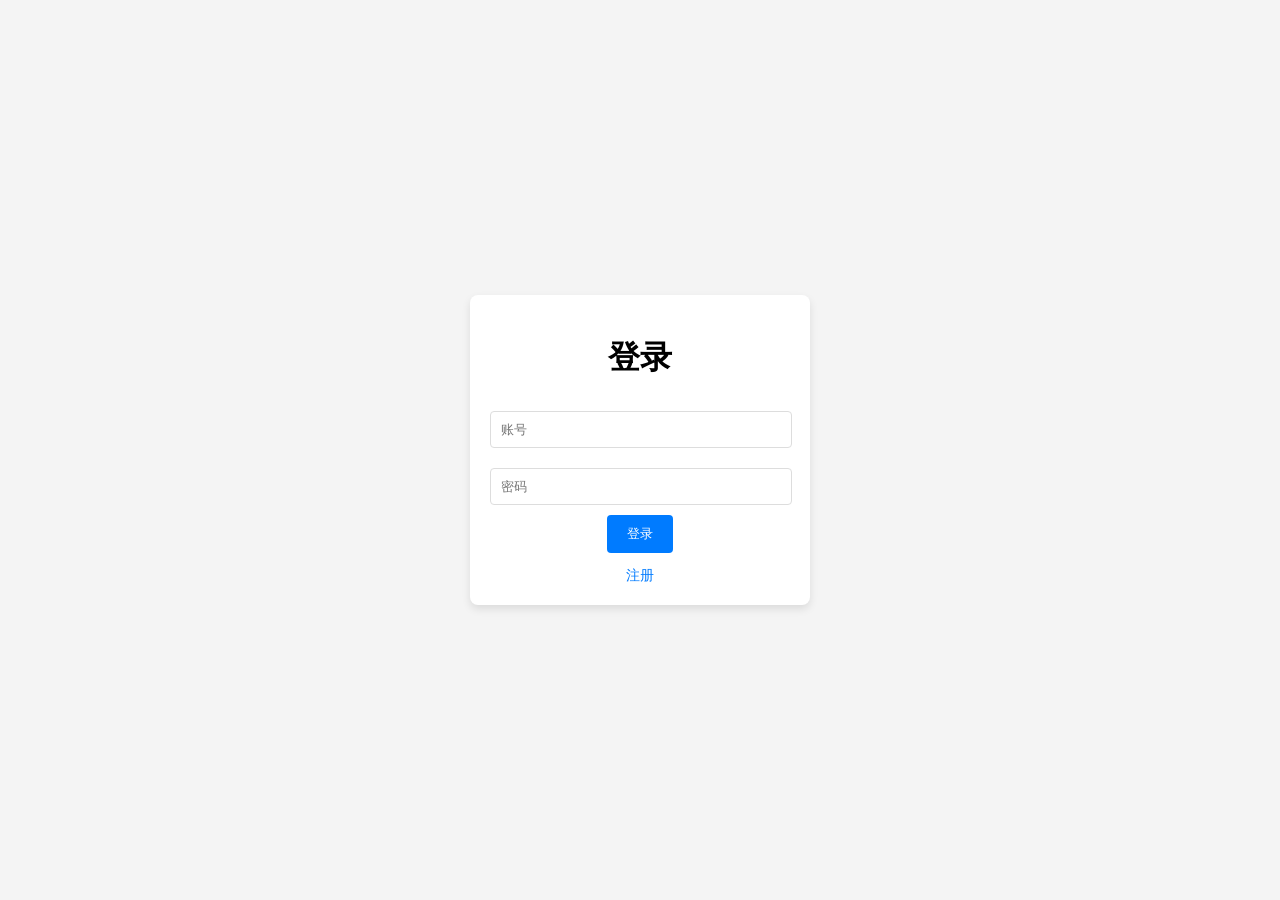
<file: frontend_charge/index.html>
<!DOCTYPE html>
<html lang="en">

<head>
    <meta charset="UTF-8">
    <meta name="viewport" content="width=device-width, initial-scale=1.0">
    <title>充值页面</title>
    <link rel="stylesheet" href="styles.css">
</head>

<body>
    <div id="login-page">
        <h1>登录</h1>
        <input type="text" id="username" placeholder="账号">
        <input type="password" id="password" placeholder="密码">
        <button onclick="login()">登录</button>
        <p id="login-error" class="error"></p>
        <a href="javascript:void(0);" onclick="showRegisterPage()" class="register-link">注册</a> <!-- 注册链接 -->
    </div>

    <!-- 注册页面 -->
    <div id="register-page" style="display: none;">
        <h1>注册</h1>
        <input type="text" id="register-username" placeholder="用户名">
        <input type="password" id="register-password" placeholder="密码">
        <input type="password" id="register-confirm-password" placeholder="确认密码">
        <a><br></a>
        <button onclick="register()">注册</button>
        <p id="register-error" class="error"></p>
        <!-- <button onclick="showLoginPage()">返回登录</button>  返回登录按钮 -->
    </div>

    <div id="recharge-page" style="display: none;">
        <h1>充值</h1>
        <p>余额: <span id="balance">0</span></p>
        <input type="text" id="card-code" placeholder="卡密">
        <button onclick="charge()">充值</button>
        <p id="recharge-message"></p>
    </div>

    <script src="script.js"></script>
</body>

</html>
</file>
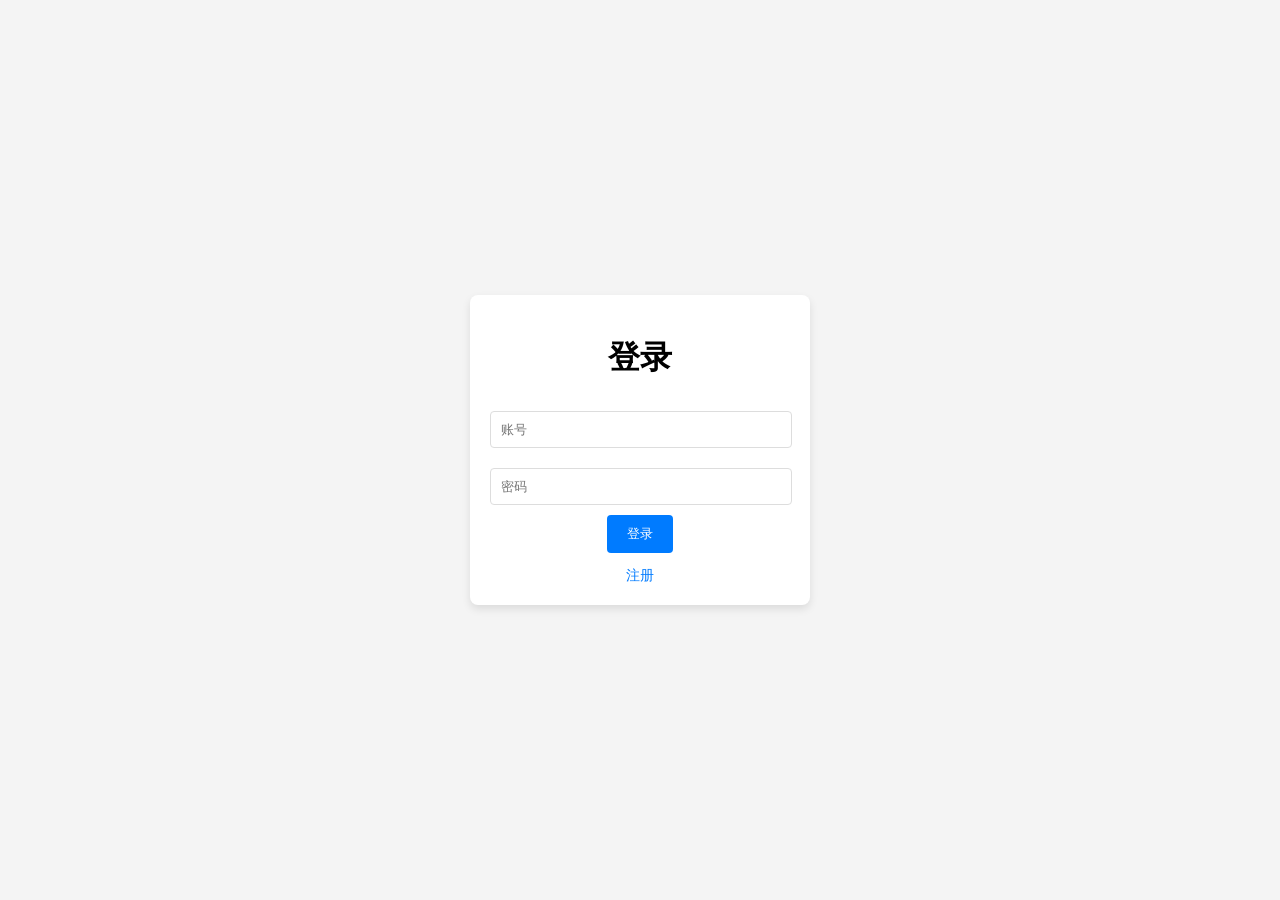
<file: web/charge/index.html>
<!DOCTYPE html>
<html lang="en">

<head>
    <meta charset="UTF-8">
    <meta name="viewport" content="width=device-width, initial-scale=1.0">
    <title>充值页面</title>
    <link rel="stylesheet" href="styles.css">
</head>

<body>
    <div id="login-page">
        <h1>登录</h1>
        <input type="text" id="username" placeholder="账号">
        <input type="password" id="password" placeholder="密码">
        <button onclick="login()">登录</button>
        <p id="login-error" class="error"></p>
        <a href="javascript:void(0);" onclick="showRegisterPage()" class="register-link">注册</a> <!-- 注册链接 -->
    </div>

    <!-- 注册页面 -->
    <div id="register-page" style="display: none;">
        <h1>注册</h1>
        <input type="text" id="register-username" placeholder="用户名">
        <input type="password" id="register-password" placeholder="密码">
        <input type="password" id="register-confirm-password" placeholder="确认密码">
        <a><br></a>
        <button onclick="register()">注册</button>
        <p id="register-error" class="error"></p>
        <!-- <button onclick="showLoginPage()">返回登录</button>  返回登录按钮 -->
    </div>

    <div id="recharge-page" style="display: none;">
        <h1>充值</h1>
        <p>余额: <span id="balance">0</span></p>
        <input type="text" id="card-code" placeholder="卡密">
        <button onclick="charge()">充值</button>
        <p id="recharge-message"></p>
    </div>

    <script src="../config.js"></script>
    <script src="script.js"></script>
</body>

</html>
</file>
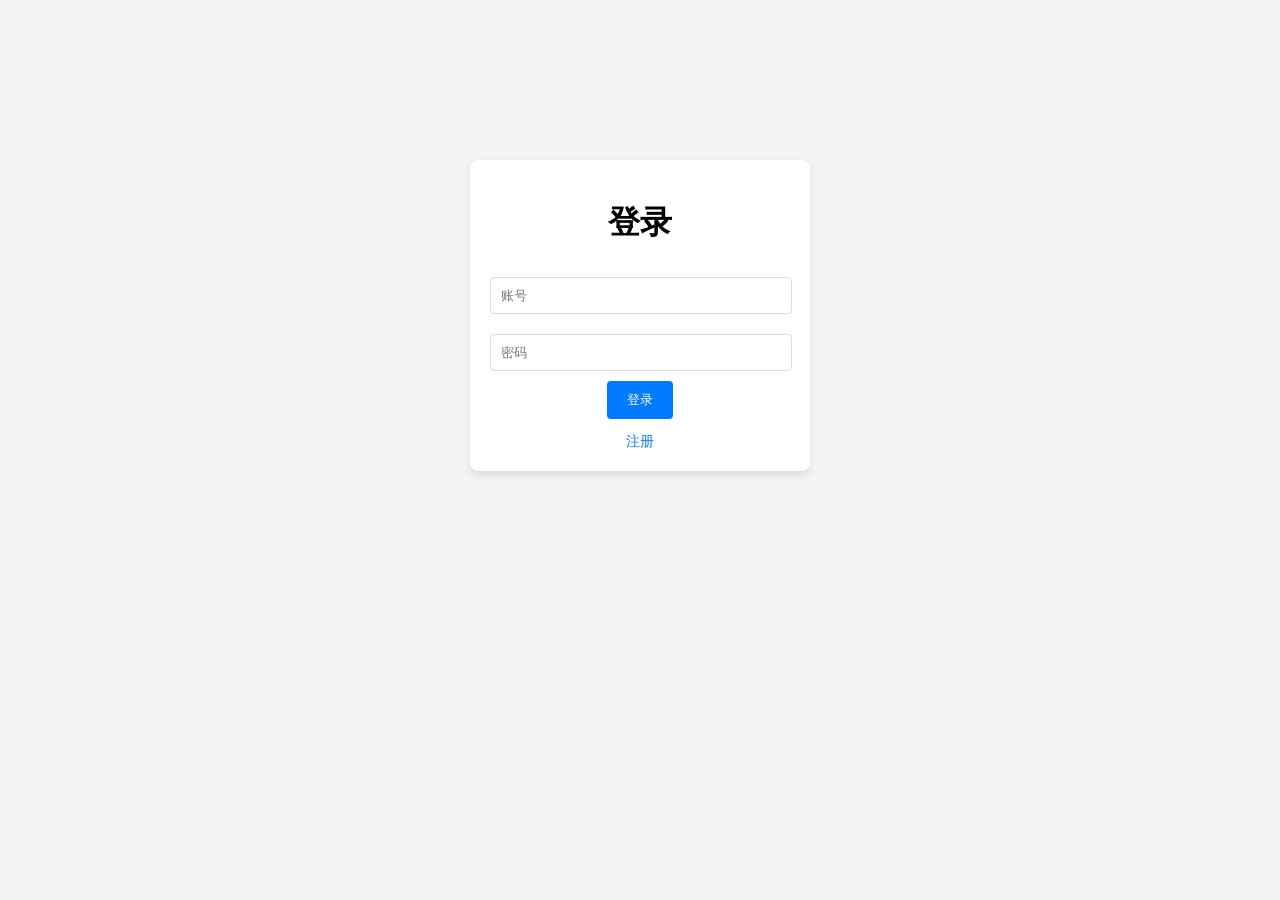
<file: web/client/index.html>
<!DOCTYPE html>
<html lang="en">

<head>
    <meta charset="UTF-8">
    <meta name="viewport" content="width=device-width, initial-scale=1.0">
    <title>充值页面</title>
    <link rel="stylesheet" href="styles.css">
</head>

<body>
    <div id="login-page-display-control">
    <div class="center-align" style="padding-top: 12.5%;">
        <div id="login-page">
            <h1>登录</h1>
            <input type="text" id="username" placeholder="账号">
            <input type="password" id="password" placeholder="密码">
            <button onclick="login()">登录</button>
            <p id="login-error" class="error"></p>
            <a href="javascript:void(0);" onclick="showRegisterPage()" class="register-link">注册</a> <!-- 注册链接 -->
        </div>
    </div></div>

    <!-- 注册页面 -->
     <div id="register-page-display-control" style="display: none;"> 
    <div  class="center-align" style="padding-top: 100px; ">
        <div id="register-page">
            <h1>注册</h1>
            <input type="text" id="register-username" placeholder="用户名">
            <input type="password" id="register-password" placeholder="密码">
            <input type="password" id="register-confirm-password" placeholder="确认密码">
            <a><br></a>
            <button onclick="register()">注册</button>
            <p id="register-error" class="error"></p>
            <!-- <button onclick="showLoginPage()">返回登录</button>  返回登录按钮 -->
        </div>
    </div>
</div>
    
    <div id="main-page-display-control" style="display: none;">
        <!-- 现在迁移到mainpage 中了-->
    </div>
    <script src="../config.js"></script>
    <script src="js/script.js"></script>
</body>

</html>
</file>
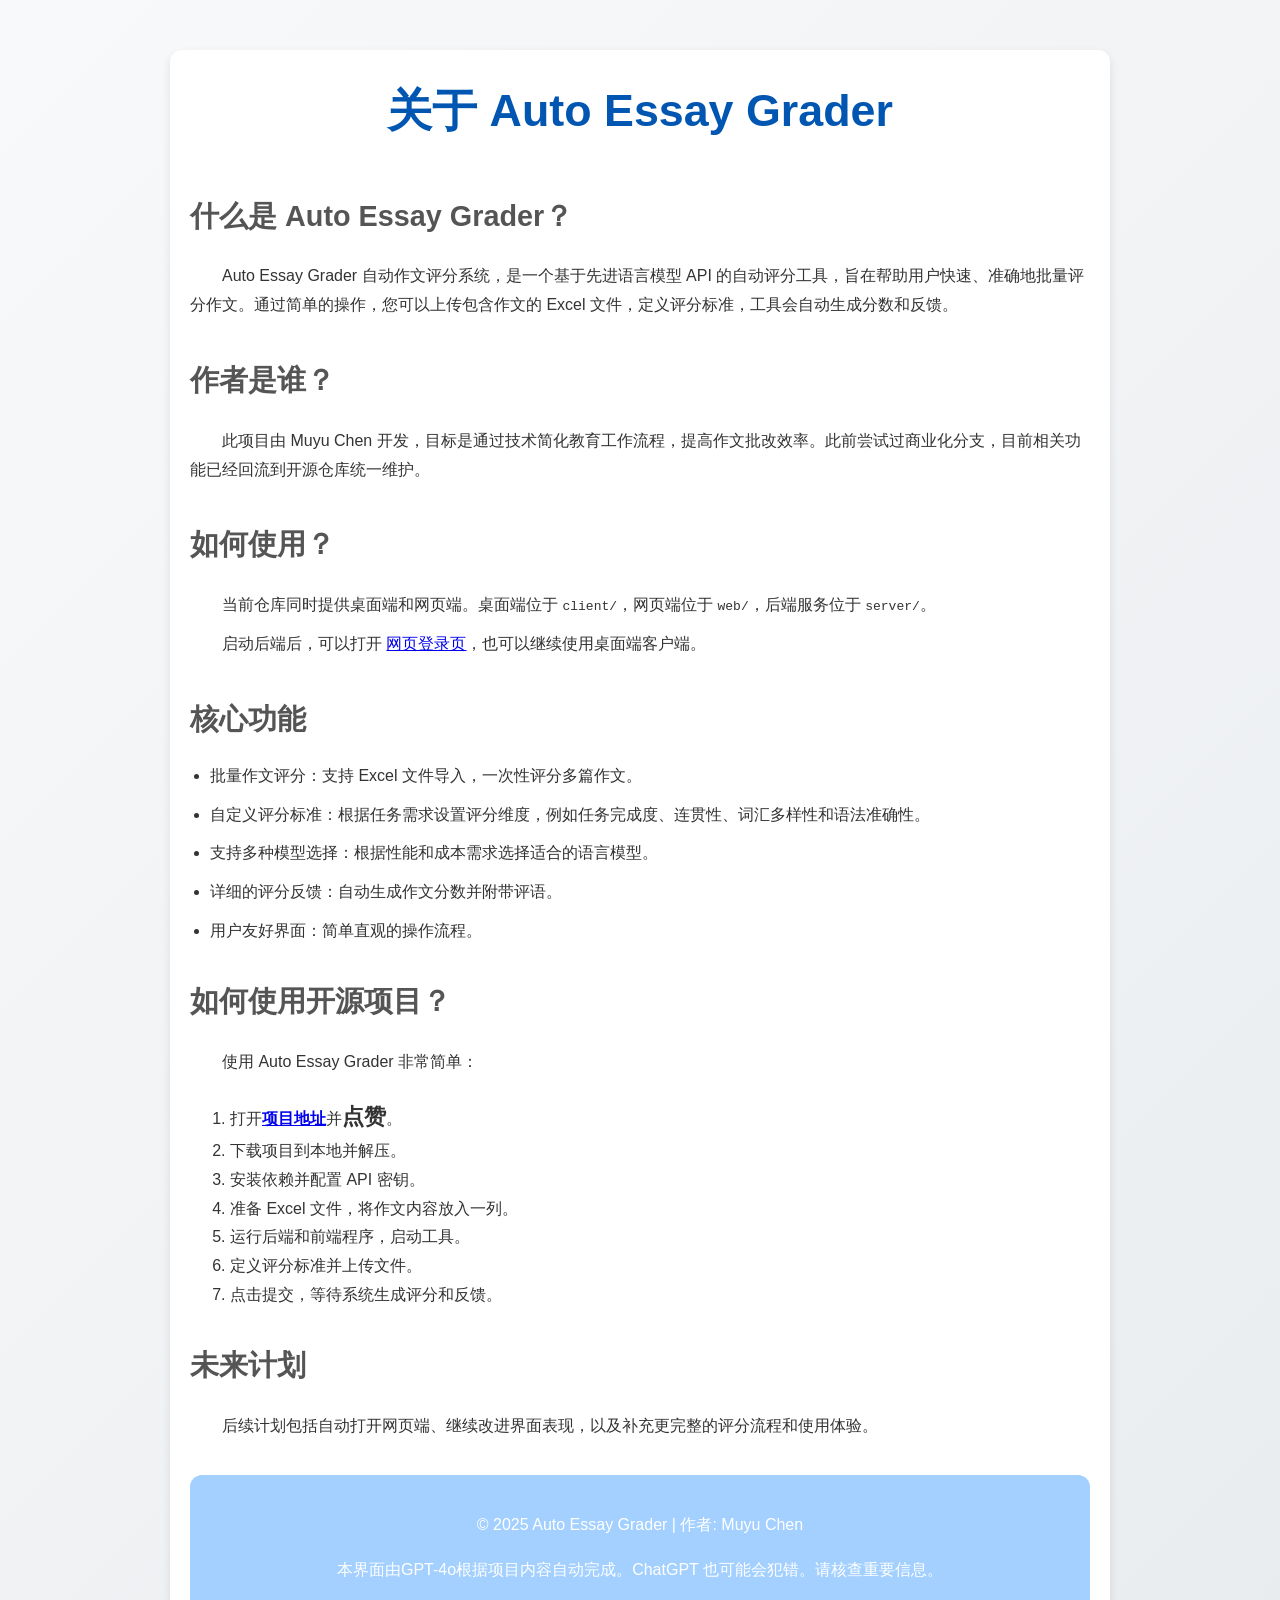
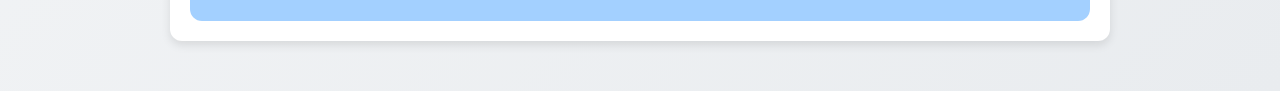
<file: web/client/about/index.html>
<!DOCTYPE html>
<html lang="zh">

<head>
    <meta charset="UTF-8">
    <meta name="viewport" content="width=device-width, initial-scale=1.0">
    <title>关于 Auto Essay Grader</title>
    <style>
        body {
            font-family: "Microsoft YaHei", Arial, sans-serif;
            line-height: 1.8;
            margin: 0;
            padding: 0;
            background: linear-gradient(135deg, #f8f9fa, #e9ecef);
            color: #333;
        }

        .container {
            width: 90%;
            max-width: 900px;
            margin: 50px auto;
            padding: 20px;
            background: #fff;
            border-radius: 12px;
            box-shadow: 0 4px 10px rgba(0, 0, 0, 0.1);
        }

        header {
            text-align: center;
            margin-bottom: 40px;
        }

        header h1 {
            margin: 0;
            font-size: 2.8em;
            color: #0056b1;
        }

        .section {
            margin-bottom: 30px;
        }

        .section h2 {
            margin-bottom: 15px;
            font-size: 1.8em;
            color: #555;
        }

        .section p {
            margin: 0;
            padding: 5px 0;
            text-indent: 2em;
        }

        .section ul {
            padding-left: 20px;
        }

        .section ul li {
            margin-bottom: 10px;
        }

        footer {
            text-align: center;
            padding: 20px;
            margin-top: 30px;
            background: #a3d0ff;
            color: #fff;
            border-radius: 12px;
        }
    </style>
</head>

<body>
    <div class="container">
        <header>
            <h1>关于 Auto Essay Grader</h1>
        </header>

        <div class="section">
            <h2>什么是 Auto Essay Grader？</h2>
            <p>Auto Essay Grader 自动作文评分系统，是一个基于先进语言模型 API 的自动评分工具，旨在帮助用户快速、准确地批量评分作文。通过简单的操作，您可以上传包含作文的 Excel
                文件，定义评分标准，工具会自动生成分数和反馈。</p>
        </div>

        <div class="section">
            <h2>作者是谁？</h2>
            <p>此项目由 Muyu Chen 开发，目标是通过技术简化教育工作流程，提高作文批改效率。此前尝试过商业化分支，目前相关功能已经回流到开源仓库统一维护。</p>
        </div>

        <div class="section">
            <h2>如何使用？</h2>
            <p>当前仓库同时提供桌面端和网页端。桌面端位于 <code>client/</code>，网页端位于 <code>web/</code>，后端服务位于 <code>server/</code>。</p>
            <p>启动后端后，可以打开 <a href="../index.html">网页登录页</a>，也可以继续使用桌面端客户端。</p>
        </div>

        <div class="section">
            <h2>核心功能</h2>
            <ul>
                <li>批量作文评分：支持 Excel 文件导入，一次性评分多篇作文。</li>
                <li>自定义评分标准：根据任务需求设置评分维度，例如任务完成度、连贯性、词汇多样性和语法准确性。</li>
                <li>支持多种模型选择：根据性能和成本需求选择适合的语言模型。</li>
                <li>详细的评分反馈：自动生成作文分数并附带评语。</li>
                <li>用户友好界面：简单直观的操作流程。</li>
            </ul>
        </div>

        <div class="section">
            <h2>如何使用开源项目？</h2>
            <p>使用 Auto Essay Grader 非常简单：</p>
            <ol>
                <li>打开<a href="https://github.com/Muyu-Chen/Auto-Essay-Grader" target="_blank"
                        style="font-size: 16px; font-weight: bold;">项目地址</a>并<a
                        style="font-size: 22px; font-weight: bold;">点赞</a>。</a></li>
                <li>下载项目到本地并解压。</li>
                <li>安装依赖并配置 API 密钥。</li>
                <li>准备 Excel 文件，将作文内容放入一列。</li>
                <li>运行后端和前端程序，启动工具。</li>
                <li>定义评分标准并上传文件。</li>
                <li>点击提交，等待系统生成评分和反馈。</li>
            </ol>
        </div>

        <div class="section">
            <h2>未来计划</h2>
            <p>后续计划包括自动打开网页端、继续改进界面表现，以及补充更完整的评分流程和使用体验。</p>
        </div>

        <footer>
            <p>&copy; 2025 Auto Essay Grader | 作者: Muyu Chen</p>
            <p>本界面由GPT-4o根据项目内容自动完成。ChatGPT 也可能会犯错。请核查重要信息。</p>
        </footer>
    </div>
</body>

</html>
</file>
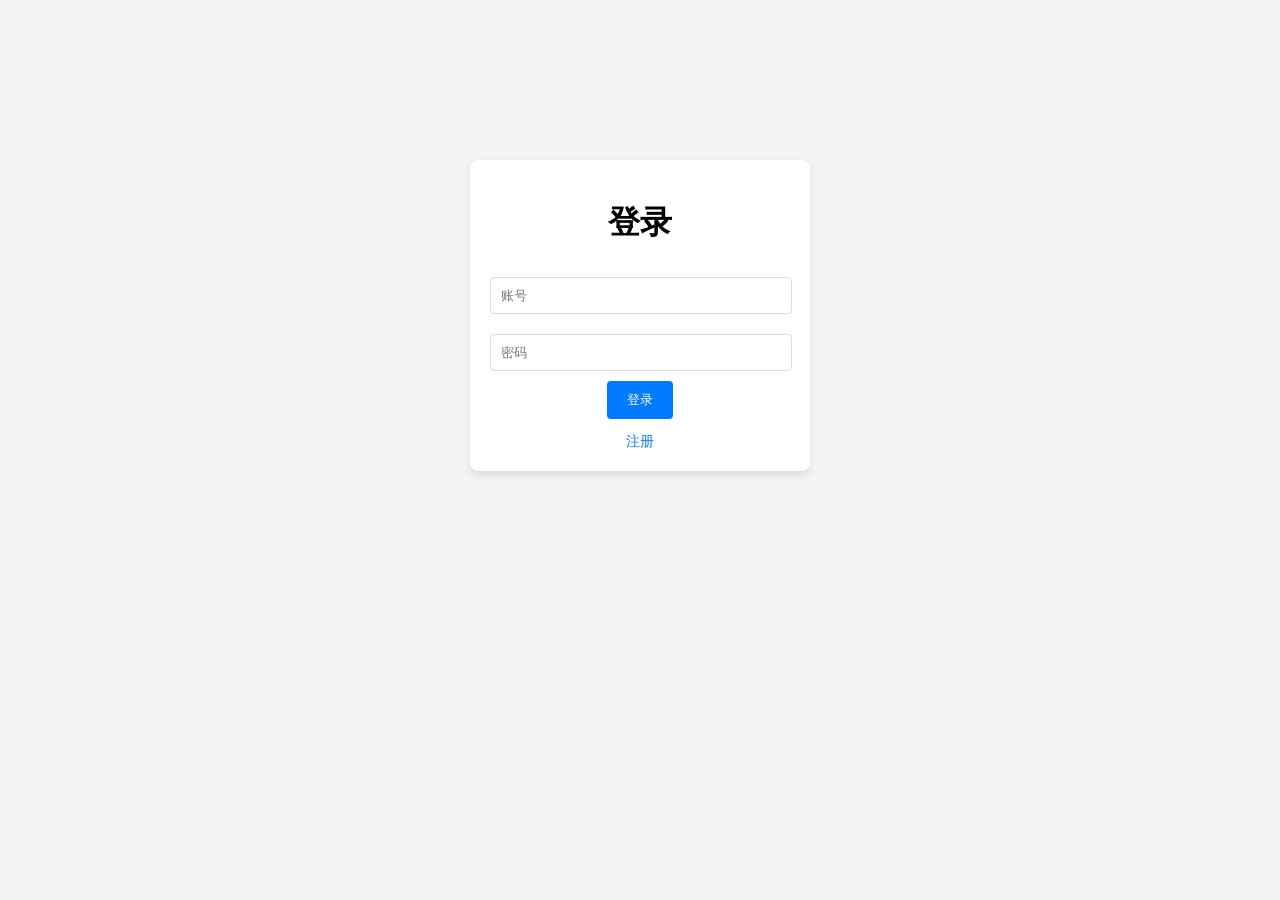
<file: web/client/account/index.html>
<!DOCTYPE html>
<html lang="zh">

<head>
    <meta charset="UTF-8">
    <meta name="viewport" content="width=device-width, initial-scale=1.0">
    <title>我的</title>
    <link rel="stylesheet" href="styles.css">
</head>

<body>
    <a href="../mainpage.html" class="back-button">返回</a>
    <div class="profile-container">
        <div class="background-image">
            <div class="profile-header">
                <img src="avatar.jpg" alt="头像" class="avatar">
                <h2 class="nickname editable" contenteditable="false" data-id="field-UserName">MuYYY</h2>
                <p class="user-id">账号UID：<a id="UID"> </a></p>
                <!--使用js填充-->
            </div>
        </div>
        <div class="profile-details">
            <div class="info">
                <!--注意！！！！这里需要修改！！！-->
                <a href="#" onclick="charge()">
                    <span class="profile-left">余额</span>
                    <span class="right-align" style="display: flex; align-items: center;">
                        <!--使用js填充-->
                        <span id="balance" style="margin-top: 2px; margin-right: 1px;"> </span><span>元</span>
                    </span>
                </a>
                <a href="#"><span class="profile-left">个性签名</span><span class="right-align editable"
                        contenteditable="false" data-id="field1">加载中...</span></a>
                <a href="#"><span class="profile-left">邮箱</span><span class="right-align editable"
                        contenteditable="false" data-id="field2">加载中...</span></a>
                <a href="#"><span class="profile-left">手机号</span><span class="right-align editable"
                        contenteditable="false" data-id="field3">加载中...</span></a>
                <a href="#" onclick="copyToClipboard()"><span class="profile-left">邀请链接（点击复制）</span><span
                        class="right-align" id="refLink">加载中...</span></a>
            </div>
            <div class="actions">
                <!-- <a href="#" class="btn-link" onclick="boundOtherAccount()">绑定第三方账号</a>  -->
                <a href="#" class="btn-link" onclick="charge()">余额充值</a>
                <a href="#" class="btn-link" onclick="changePassword()">更改密码</a>
                <a href="#" class="btn-link logout" onclick="logout()">退出登录</a>
                <a href="#" class="delete-account" onclick="deleteAccount()">注销（永久删除）账号</a>
            </div>
        </div>
    </div>
    <script src="../../config.js"></script>
    <script src="script.js"></script>
</body>

</html>
</file>
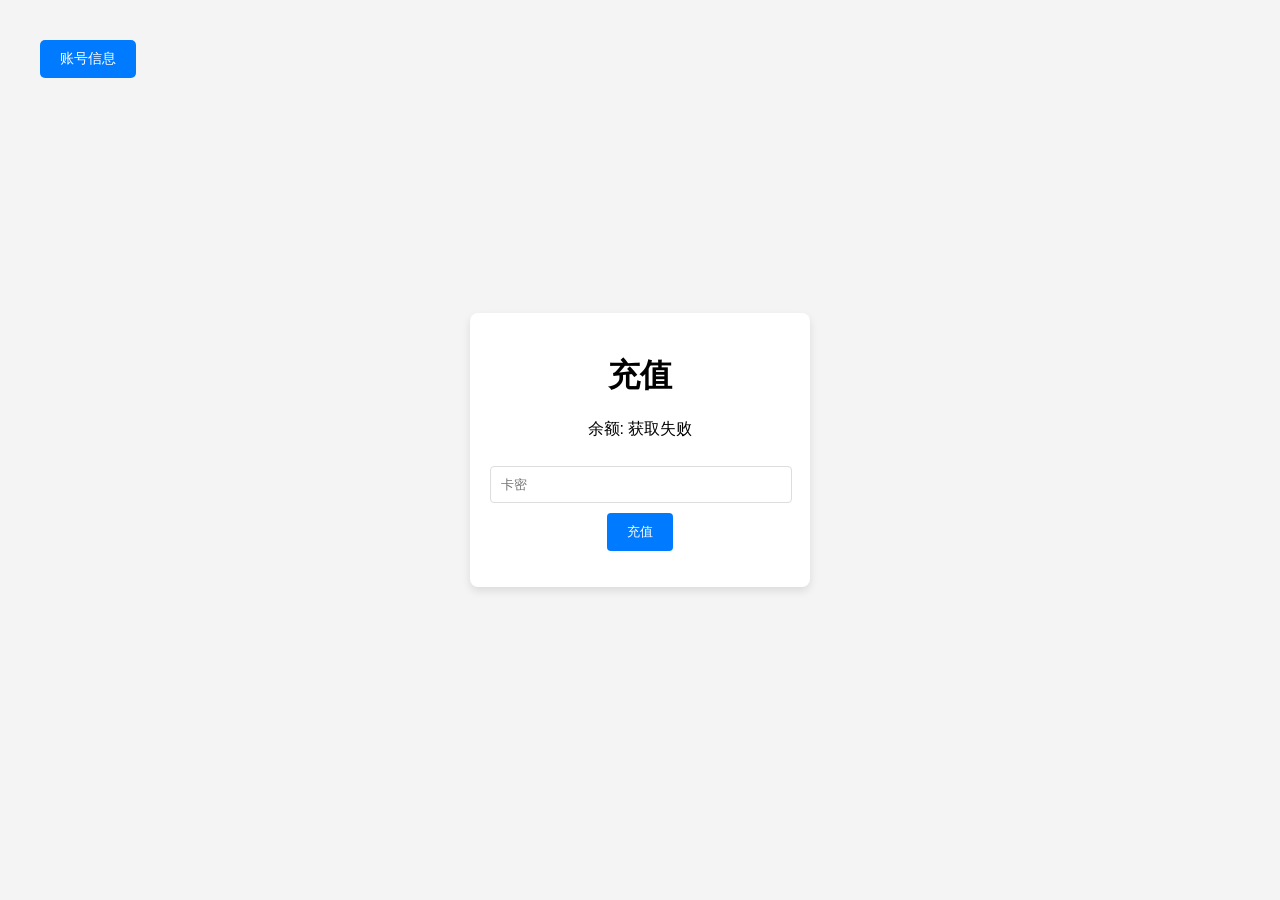
<file: web/charge/verified.html>
<!DOCTYPE html>
<html lang="en"  id="page-verifed">

<head>
    <meta charset="UTF-8">
    <meta name="viewport" content="width=device-width, initial-scale=1.0">
    <title>充值页面</title>
    <link rel="stylesheet" href="styles.css">
</head>

<body>
    <a href="../client/account/index.html" class="back-button">账号信息</a>
    <div id="recharge-page" style="display: block;">
        <h1>充值</h1>
        <p>余额: <span id="balance">0</span></p>
        <input type="text" id="card-code" placeholder="卡密">
        <button onclick="charge()">充值</button>
        <p id="recharge-message"></p>
    </div>

    <script src="../config.js"></script>
    <script src="script.js"></script>
    <script>

    </script>
</body>

</html>
</file>
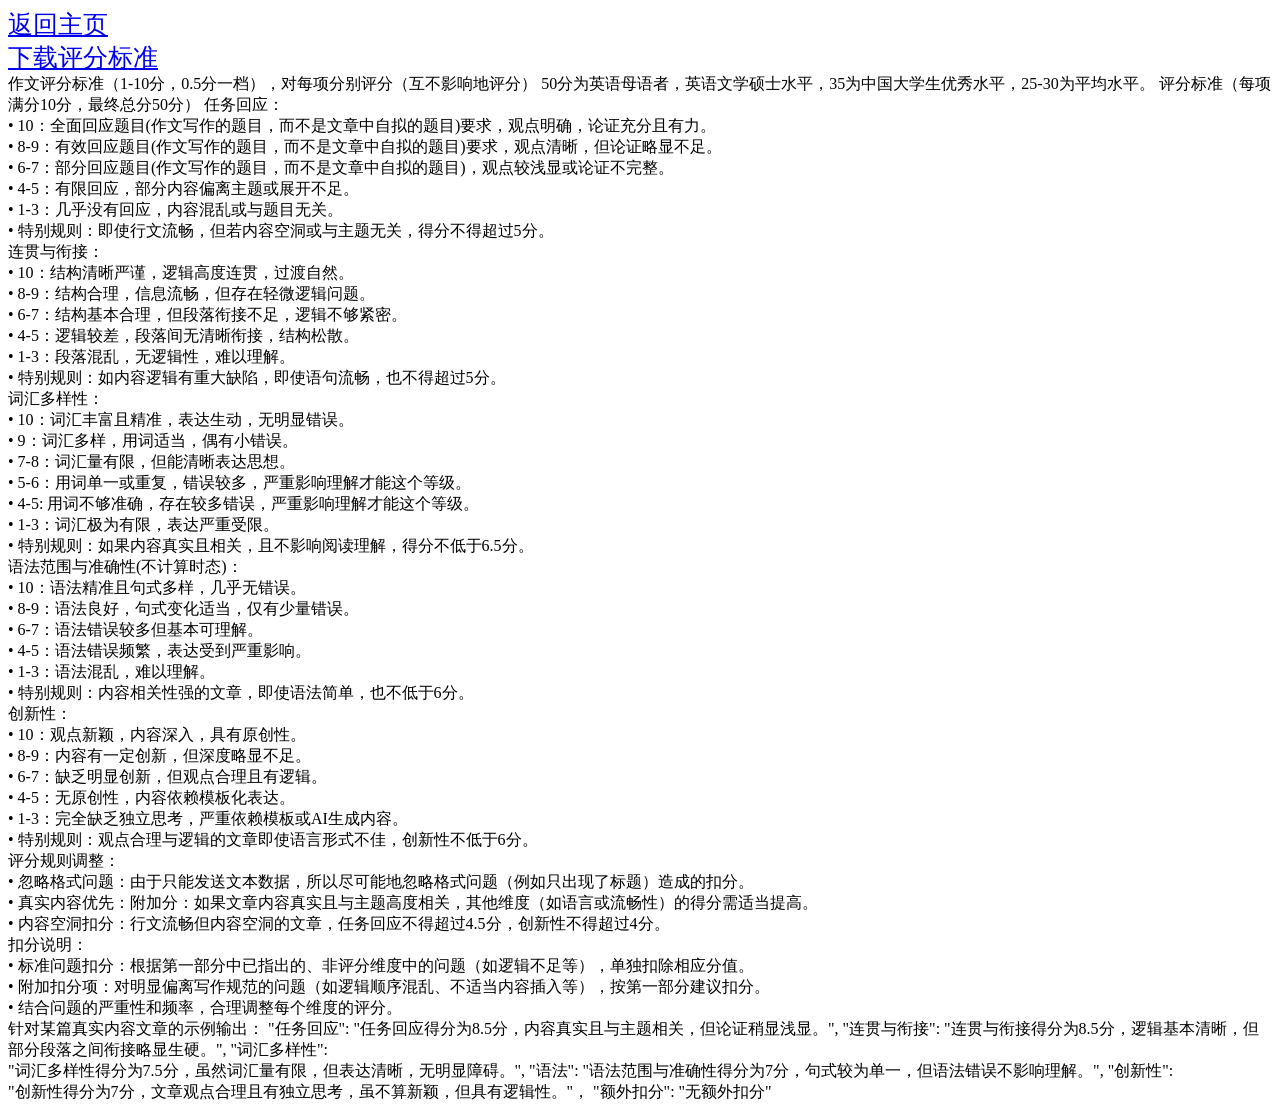
<file: web/client/defaultCriteria.html>
<!DOCTYPE html>
<html lang="en">
<head>
    <meta charset="UTF-8">
    <meta name="viewport" content="width=device-width, initial-scale=1.0">
    <title>默认评分标准</title>
</head>
<body>
    <div>
        <a href="./mainpage.html" style="font-size: 25px;">返回主页</a></br>
        <a href="./criteria.pdf" style="font-size: 25px;">下载评分标准</a>
    </br>
        <a>
            作文评分标准（1-10分，0.5分一档），对每项分别评分（互不影响地评分） 50分为英语母语者，英语文学硕士水平，35为中国大学生优秀水平，25-30为平均水平。 评分标准（每项满分10分，最终总分50分） 任务回应：</br>
            • 10：全面回应题目(作文写作的题目，而不是文章中自拟的题目)要求，观点明确，论证充分且有力。</br>
            • 8-9：有效回应题目(作文写作的题目，而不是文章中自拟的题目)要求，观点清晰，但论证略显不足。</br>
            • 6-7：部分回应题目(作文写作的题目，而不是文章中自拟的题目)，观点较浅显或论证不完整。</br>
            • 4-5：有限回应，部分内容偏离主题或展开不足。</br>
            • 1-3：几乎没有回应，内容混乱或与题目无关。</br>
            • 特别规则：即使行文流畅，但若内容空洞或与主题无关，得分不得超过5分。</br>
            连贯与衔接：</br>
            • 10：结构清晰严谨，逻辑高度连贯，过渡自然。</br>
            • 8-9：结构合理，信息流畅，但存在轻微逻辑问题。</br>
            • 6-7：结构基本合理，但段落衔接不足，逻辑不够紧密。</br>
            • 4-5：逻辑较差，段落间无清晰衔接，结构松散。</br>
            • 1-3：段落混乱，无逻辑性，难以理解。</br>
            • 特别规则：如内容逻辑有重大缺陷，即使语句流畅，也不得超过5分。</br>
            词汇多样性：</br>
            • 10：词汇丰富且精准，表达生动，无明显错误。</br>
            • 9：词汇多样，用词适当，偶有小错误。</br>
            • 7-8：词汇量有限，但能清晰表达思想。</br>
            • 5-6：用词单一或重复，错误较多，严重影响理解才能这个等级。</br>
            • 4-5: 用词不够准确，存在较多错误，严重影响理解才能这个等级。</br>
            • 1-3：词汇极为有限，表达严重受限。</br>
            • 特别规则：如果内容真实且相关，且不影响阅读理解，得分不低于6.5分。</br>
            语法范围与准确性(不计算时态)：</br>
            • 10：语法精准且句式多样，几乎无错误。</br>
            • 8-9：语法良好，句式变化适当，仅有少量错误。</br>
            • 6-7：语法错误较多但基本可理解。</br>
            • 4-5：语法错误频繁，表达受到严重影响。</br>
            • 1-3：语法混乱，难以理解。</br>
            • 特别规则：内容相关性强的文章，即使语法简单，也不低于6分。</br>
            创新性：</br>
            • 10：观点新颖，内容深入，具有原创性。</br>
            • 8-9：内容有一定创新，但深度略显不足。</br>
            • 6-7：缺乏明显创新，但观点合理且有逻辑。</br>
            • 4-5：无原创性，内容依赖模板化表达。</br>
            • 1-3：完全缺乏独立思考，严重依赖模板或AI生成内容。</br>
            • 特别规则：观点合理与逻辑的文章即使语言形式不佳，创新性不低于6分。</br>
            评分规则调整：</br>
            • 忽略格式问题：由于只能发送文本数据，所以尽可能地忽略格式问题（例如只出现了标题）造成的扣分。</br>
            • 真实内容优先：附加分：如果文章内容真实且与主题高度相关，其他维度（如语言或流畅性）的得分需适当提高。</br>
            • 内容空洞扣分：行文流畅但内容空洞的文章，任务回应不得超过4.5分，创新性不得超过4分。</br>
            扣分说明：</br>
            • 标准问题扣分：根据第一部分中已指出的、非评分维度中的问题（如逻辑不足等），单独扣除相应分值。</br>
            • 附加扣分项：对明显偏离写作规范的问题（如逻辑顺序混乱、不适当内容插入等），按第一部分建议扣分。</br>
            • 结合问题的严重性和频率，合理调整每个维度的评分。</br>
            针对某篇真实内容文章的示例输出： "任务回应": "任务回应得分为8.5分，内容真实且与主题相关，但论证稍显浅显。", "连贯与衔接": "连贯与衔接得分为8.5分，逻辑基本清晰，但部分段落之间衔接略显生硬。", "词汇多样性":</br>
            "词汇多样性得分为7.5分，虽然词汇量有限，但表达清晰，无明显障碍。", "语法": "语法范围与准确性得分为7分，句式较为单一，但语法错误不影响理解。", "创新性":</br>
            "创新性得分为7分，文章观点合理且有独立思考，虽不算新颖，但具有逻辑性。"， "额外扣分": "无额外扣分"</br>
        </a>
    </div>
</body>
</html>
</file>
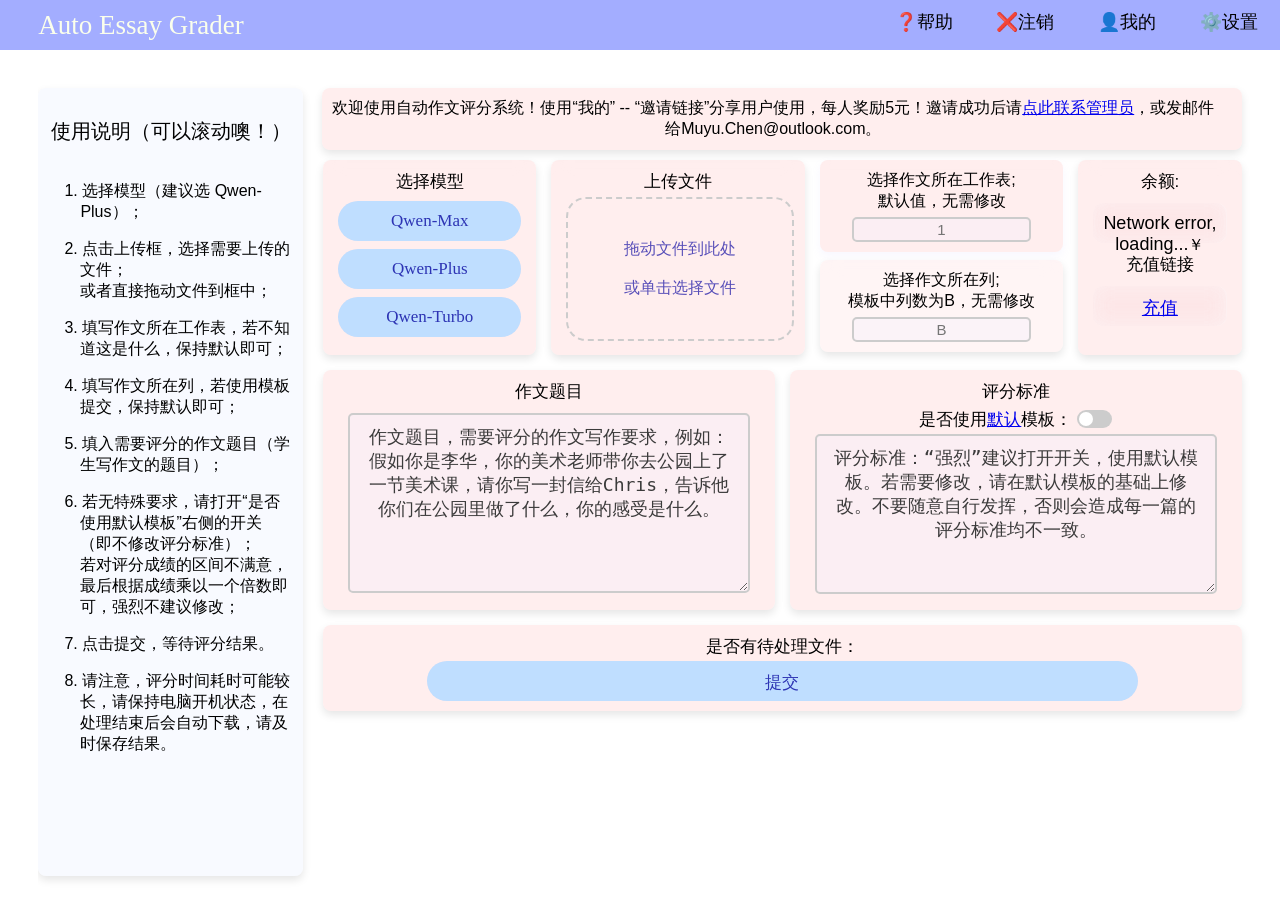
<file: web/client/mainpage.html>
<!DOCTYPE html>
<html lang="zh">

<head>
    <meta charset="UTF-8">
    <meta name="viewport" content="width=device-width, initial-scale=1.0">

    <link rel="stylesheet" href="mainpageStyles.css">
    <title>Main Page</title>
</head>

<body>

    <header>
        <nav style="background-color: #a3adff; min-width: 760px;">
            <ul class="nav-list">

                <li class="nav-item nav-header">
                    <a href="./about" class="headerlink">Auto Essay Grader</a>
                </li>

                <li class="nav-item nav-invisible"></li> <!-- 不可见元素 -->
                <li class="nav-item"><a href="./help/" class="headerlink">❓帮助</a></li>
                <li class="nav-item">
                    <a href="javascript:void(0);" onclick="logout()" class="headerlink">❌注销</a>
                </li>
                <li class="nav-item"><a href="./account/" class="headerlink">👤我的</a></li>
                <li class="nav-item">⚙️设置</li>
            </ul>
        </nav>
    </header>

    <div class="content">



        <div class="sidebar">
            <div id="" class="main-page-block instruction">
                <div style="font-size: 20px;">
                    <p>使用说明（可以滚动噢！）</p>
                </div>
                <div style="text-align: left; padding-left: 1em;">
                    <p style="text-indent: -1em; padding-left: 1em;">1. 选择模型（建议选 Qwen-Plus）；</p>
                    <p style="text-indent: -1em; padding-left: 1em;">2. 点击上传框，选择需要上传的文件；</br>或者直接拖动文件到框中；</p>
                    <p style="text-indent: -1em; padding-left: 1em;">3. 填写作文所在工作表，若不知道这是什么，保持默认即可；</p>
                    <p style="text-indent: -1em; padding-left: 1em;">4. 填写作文所在列，若使用模板提交，保持默认即可；</p>
                    <p style="text-indent: -1em; padding-left: 1em;">5. 填入需要评分的作文题目（学生写作文的题目）；</p>
                    <p style="text-indent: -1em; padding-left: 1em;">6.
                        若无特殊要求，请打开“是否使用默认模板”右侧的开关（即不修改评分标准）；</br>若对评分成绩的区间不满意，最后根据成绩乘以一个倍数即可，强烈不建议修改；</p>
                    <p style="text-indent: -1em; padding-left: 1em;">7. 点击提交，等待评分结果。</p>
                    <p style="text-indent: -1em; padding-left: 1em;">8. 请注意，评分时间耗时可能较长，请保持电脑开机状态，在处理结束后会自动下载，请及时保存结果。
                    </p>
                </div>
            </div>
        </div>


        <div id="main-page" class="">
            <div class="notification">
                <div class="notification-content  main-page-block">
                    <div class="notification-content">
                        <a>欢迎使用自动作文评分系统！使用“我的” -- “邀请链接”分享用户使用，每人奖励5元！邀请成功后请<a href="mailto: Muyu.Chen@outlook.com">点此联系管理员</a>，或发邮件给Muyu.Chen@outlook.com。</a>
                    </div>
                </div>
            </div>

            <div class="first-row">
                <div id="" class="place-1-1 main-page-block">
                    <div>
                        <a>选择模型</a>
                    </div>
                    <div class="buttons">
                        <button class="uniform-button" id="model-button-1" onclick="selectModel(this)">Qwen-Max</button>
                        <button class="uniform-button" id="model-button-2"
                            onclick="selectModel(this)">Qwen-Plus</button>
                        <button class="uniform-button" id="model-button-3"
                            onclick="selectModel(this)">Qwen-Turbo</button>
                    </div>
                </div>

                <div id="" class="place-1-2 main-page-block">
                    <div class="upload-title">
                        <a>上传文件</a>
                    </div>
                    <div id="drop-area" class="drop-area" onclick="document.getElementById('fileElem').click()">
                        <form class="upload">
                            <p>拖动文件到此处</br></br>或单击选择文件</p>
                            <input type="file" id="fileElem" multiple accept=".xls,.xlsx,.csv"
                                onchange="handleFiles(this.files)" style="display:none;">

                        </form>
                    </div>
                </div>

                <div id="" class="place-1-3">
                    <div class="place-1-3-up">
                        <div style="padding-bottom: 5px;">
                            <a>选择作文所在工作表; </br>默认值，无需修改</a>
                        </div>
                        <input type="text" id="sheet-name" placeholder="1">
                    </div>
                    <div class="place-1-3-down">
                        <div style="padding-bottom: 5px;">
                            <a>选择作文所在列; </br>模板中列数为B，无需修改</a>

                        </div>
                        <input type="text" id="col-name" placeholder="B">
                    </div>
                </div>

                <div id="" class="place-1-4 main-page-block">
                    <div style="padding-bottom: 10px">
                        <a>余额: </a>
                    </div>
                    <div class="balance-div">
                        <a id="balance">loading</a><a style="font-size: 16px;">￥</a>
                    </div>
                    <div style="padding: 10px">
                        <a>充值链接</a>
                    </div>

                    <div class="balance-div">
                        <a href="../charge/index.html">充值</a>
                    </div>
                </div>
            </div>


            <div class="second-row">
                <div id="" class="place-2-1 main-page-block">
                    <div style="padding-bottom: 5px;">
                        <a>作文题目</a>
                    </div>
                    <textarea class="essay" id="essayPrompt" style="margin-top: 5px; min-height: 180px;"
                        placeholder="作文题目，需要评分的作文写作要求，例如：假如你是李华，你的美术老师带你去公园上了一节美术课，请你写一封信给Chris，告诉他你们在公园里做了什么，你的感受是什么。"></textarea>

                </div>

                <div id="" class="place-2-2 main-page-block">
                    <div style="padding-bottom: 5px;">
                        <a>评分标准</a>
                    </div>
                    <div style="padding-bottom: 3px;">
                        <a>是否使用<a href="./defaultCriteria.html">默认</a>模板：</a>
                        <label class="switch">
                            <input type="checkbox" id="essay-switch">
                            <span class="slider"></span>
                        </label>
                    </div>
                        <textarea class="essay" id="switch-check"  style="min-height: 160px;" placeholder="评分标准：“强烈”建议打开开关，使用默认模板。若需要修改，请在默认模板的基础上修改。不要随意自行发挥，否则会造成每一篇的评分标准均不一致。"></textarea>

                </div>
            </div>


            <div class="third-row">
                <div id="" class="place-3-1 main-page-block">
                    <div style="padding-bottom: 3px;"><a>是否有待处理文件：</a><a id="isprocessing"></a></div>
                    <button class="uniform-button" id="submit-button" onclick="">提交</button>
                </div>
            </div>

        </div>



        <script src="../config.js"></script>
        <script src="js/mainpageJS.js"></script>
        <script src="js/script.js"></script>
        <script src="js/buttonsChoice.js"></script>
        <script src="js/afterUpload.js"></script>
        <script src="js/mainpageUpload.js"></script>
</body>

</html>
</file>
<file: frontend_charge/styles.css>
body {
    font-family: Arial, sans-serif;
    margin: 0;
    padding: 0;
    display: flex;
    justify-content: center;
    align-items: center;
    height: 100vh;
    background-color: #f4f4f4;
}

#login-page,
#register-page,
#recharge-page {
    background: #fff;
    padding: 20px;
    border-radius: 8px;
    box-shadow: 0 4px 8px rgba(0, 0, 0, 0.1);
    width: 300px;
    text-align: center;
}

input {
    width: calc(100% - 20px);
    padding: 10px;
    margin: 10px 0;
    border: 1px solid #ddd;
    border-radius: 4px;
}

button {
    padding: 10px 20px;
    color: #fff;
    background: #007BFF;
    border: none;
    border-radius: 4px;
    cursor: pointer;
}

button:hover {
    background: #0056b3;
}

.error {
    color: red;
    font-size: 14px;
}
#register-page button {
    background-color: #007bff;
}

#register-page button:hover {
    background-color: #0056b3;
}

#register-page p {
    text-align: center;
    margin-top: 10px;
}

/* 注册链接的样式 */
.register-link {
    display: block;
    text-align: center;
    color: #007bff;
    font-size: 14px;
    text-decoration: none;
    margin-top: 10px;
}

.register-link:hover {
    text-decoration: underline;
}
</file>
<file: web/charge/styles.css>
body {
    font-family: Arial, sans-serif;
    margin: 0;
    padding: 0;
    display: flex;
    justify-content: center;
    align-items: center;
    height: 100vh;
    background-color: #f4f4f4;
}

#login-page,
#register-page,
#recharge-page {
    background: #fff;
    padding: 20px;
    border-radius: 8px;
    box-shadow: 0 4px 8px rgba(0, 0, 0, 0.1);
    width: 300px;
    text-align: center;
}

input {
    width: calc(100% - 20px);
    padding: 10px;
    margin: 10px 0;
    border: 1px solid #ddd;
    border-radius: 4px;
}

button {
    padding: 10px 20px;
    color: #fff;
    background: #007BFF;
    border: none;
    border-radius: 4px;
    cursor: pointer;
}

button:hover {
    background: #0056b3;
}

.error {
    color: red;
    font-size: 14px;
}
#register-page button {
    background-color: #007bff;
}

#register-page button:hover {
    background-color: #0056b3;
}

#register-page p {
    text-align: center;
    margin-top: 10px;
}

/* 注册链接的样式 */
.register-link {
    display: block;
    text-align: center;
    color: #007bff;
    font-size: 14px;
    text-decoration: none;
    margin-top: 10px;
}

.register-link:hover {
    text-decoration: underline;
}

.back-button {
    position: absolute;
    top: 40px;
    left: 40px;
    padding: 10px 20px;
    background-color: #007bff;
    color: white;
    text-decoration: none;
    border-radius: 5px;
    font-size: 14px;
}

.back-button:hover {
    background-color: #0056b3;
}
</file>
<file: web/client/styles.css>
body {
    font-family: Arial, sans-serif;
    margin: 0;
    padding: 0;
    height: 100%;
    background-color: #f4f4f4;
    background-attachment: fixed;
    /* 背景图片固定 */
}

.center-align {
    display: flex;
    justify-content: center;
    align-items: center;
}

#login-page,
#register-page {
    background: #fff;
    padding: 20px;
    border-radius: 8px;
    box-shadow: 0 4px 8px rgba(0, 0, 0, 0.1);
    width: 300px;
    text-align: center;
}

input {
    width: calc(100% - 20px);
    padding: 10px;
    margin: 10px 0;
    border: 1px solid #ddd;
    border-radius: 4px;
}

button {
    padding: 10px 20px;
    color: #fff;
    background: #007BFF;
    border: none;
    border-radius: 4px;
    cursor: pointer;
}

button:hover {
    background: #0056b3;
}

.error {
    color: red;
    font-size: 14px;
}

#register-page button {
    background-color: #007bff;
}

#register-page button:hover {
    background-color: #0056b3;
}

#register-page p {
    text-align: center;
    margin-top: 10px;
}

/* 注册链接的样式 */
.register-link {
    display: block;
    text-align: center;
    color: #007bff;
    font-size: 14px;
    text-decoration: none;
    margin-top: 10px;
}

.register-link:hover {
    text-decoration: underline;
}
</file>
<file: web/client/account/styles.css>
* {
    margin: 0;
    padding: 0;
    box-sizing: border-box;
    font-family: Arial, sans-serif;
}

body {
    background-color: #f6f6ff;
    display: flex;
    justify-content: center;
    align-items: center;
    height: 100vh;
}

.back-button {
    position: absolute;
    top: 20px;
    left: 20px;
    padding: 10px 20px;
    background-color: #007bff;
    color: white;
    text-decoration: none;
    border-radius: 5px;
    font-size: 14px;
}

.back-button:hover {
    background-color: #0056b3;
}

.profile-container {
    width: 360px;
    background-color: white;
    border-radius: 10px;
    overflow: hidden;
    box-shadow: 0 4px 8px rgba(0, 0, 0, 0.1);
}

.background-image {
    background-image: url('background.jpg');
    background-size: cover;
    background-position: center;
    height: 180px;
    display: flex;
    align-items: center;
    justify-content: center;
    position: relative;
}

.avatar {
    width: 80px;
    height: 80px;
    border-radius: 50%;
    border: 4px solid white;
}

.profile-header {
    text-align: center;
    position: absolute;
    bottom: -45px;
    margin-top: 20px;
}

.nickname {
    font-size: 20px;
    color: #333;
    font-weight: bold;
    margin-top: 8px;
    position: relative;
    top: 12px;
    /* 通过 top 属性向下移动名字 */
}


.user-id {
    font-size: 14px;
    color: #333;
    margin-top: 13px;
}

.profile-details {
    padding: 20px;
    margin-top: 60px;
}

.info a {
    margin: 10px 0;
    display: flex;
    justify-content: space-between;
    color: #333;
    text-decoration: none;
}


.profile-left {
    color: #333;
    min-width: 80px;
    font-weight: bold;
    /* 加粗字体 */

}

#refLink {
    max-width: 40%;
    overflow: hidden;
    white-space: nowrap;
    text-overflow: ellipsis;
}

/* 如果需要针对特定链接进行样式调整，可以这样做 
a[href="vip.html"] .profile-left {
    color: gold;
    /* VIP等级的文本颜色设为金色 
}

a[href="signature.html"] .profile-left {
    color: #007BFF;
    /* 个性签名的文本颜色设为蓝色 
}
*/

.right-align {
    color: #555;
    text-align: right;
}

/* 按钮样式 */
.actions {
    margin-top: 20px;
    display: flex;
    flex-direction: column;
}

.btn-link {
    padding: 10px;
    margin-bottom: 10px;
    background-color: #007bff;
    color: white;
    border: none;
    border-radius: 5px;
    text-align: center;
    cursor: pointer;
    text-decoration: none;
    /* 去掉按钮的下划线 */
}

.btn-link:hover {
    background-color: #0056b3;
}

.logout {
    background-color: #dc3545;
}

.logout:hover {
    background-color: #c82333;
}

/* 灰色的“注销账号” */
.delete-account {
    color: #888;
    font-size: 12px;
    text-align: center;
    margin-top: 10px;
    text-decoration: none;
}

.delete-account:hover {
    color: #555;
}

/* 可编辑内容框 */
.editable {
    cursor: pointer;
    
    border: 1px solid transparent;
    border-radius: 3px;
    transition: background-color 0.3s, border-color 0.3s;
    /*padding: 5px;*/
}

.editable:hover {
    background-color: rgb(232, 232, 232);
    /* 鼠标悬停时背景变灰 */
    border: 1px dashed rgb(232, 232, 232);
    /* 添加虚线边框 */
}

.editing {
    border: 1px solid lightblue;
    /* 编辑状态的边框颜色 */
    background-color: #f9f9ff;
    /* 编辑状态背景 */
    outline: none;
    /* 去除默认高亮边框 */
}
</file>
<file: web/client/mainpageStyles.css>
body {
    font-family: Arial, sans-serif;
    margin: 0;
    padding: 0;
    height: 100vh;
    height: 100dvh;

    /* 背景图片固定 */

    background-image: url('https://www.bing.com/th?id=OHR.LakeBledSnow_ZH-CN4118056813_UHD.jpg&w=3840&h=2160&c=8&rs=1&o=3&r=0');
    background-size: cover;
    background-repeat: repeat;
}

.content {
    display: flex;
    height: 94%;
    /* 确保导航栏不遮挡内容 */
    height: calc(100vh - 50px);
    height: calc(100dvh - 50px);
    /* 剩余高度为视窗高度减去导航栏高度 */
    width: 94%;
    padding-left: 3%;
    min-width: 980px;

}

/* 左侧侧边栏 */
.sidebar {
    width: 22%;
    /* 侧边栏宽度 */
    max-height: calc(100vh - 91px);
    max-height: calc(100dvh - 91px);
    min-width: 22%;
    /* 固定侧边栏高度 */
    overflow-y: auto;
    /* 独立滚动 */
    padding-left: 0px;
    padding-right: 20px;
    padding-top: 30px;
}

.sidebar::-webkit-scrollbar {
    width: 0;
    height: 0;
}

/* 右侧主要内容区 */
.main-content {
    flex: 1;
    /* 自适应宽度 */
    align-items: flex-start;
    /* 确保子元素从顶部开始排列 */
}

/*
#main-page-row {
    display: flex;
    flex-direction: row;
    align-items: center;
    justify-content: center;
    gap: 20px;
}
    */

#main-page {
    flex: 1;

    /* text-align: center; 这部分是居中对齐的，现在不需要了 */
    flex-direction: column;
    align-items: flex-start;
    display: flex;
    justify-content: center;
    /* 中间开始 */

    /* 确保子元素从顶部开始排列 */
    justify-content: flex-start;
    /*justify-content: space-between;*/
    margin: 3% auto;
    margin-top: 38px;
    /* 确保内容从顶部开始排列 */
}


.main-page-block {
    background: rgba(255, 200, 200, 0.3);
    /* 半透明背景 */
    padding: 10px;
    border-radius: 8px;
    box-shadow: 0 4px 8px rgba(0, 0, 0, 0.1);
    /*
    width: 35%;
    height: 30%;
    */
    text-align: center;
    backdrop-filter: blur(10px);
    /* 毛玻璃效果 */
    -webkit-backdrop-filter: blur(10px);
    /* 兼容 Safari */
}

.instruction {
    background: rgba(240, 243, 255, 0.455);

    flex: 0 0 15%;
    min-width: 120px !important;
    /* 强制设置最小宽度为 120 像素 */
    display: flex;
    min-height: 95%;
    margin-top: 3%;
    flex-direction: column;
}

.main-page-title {
    font-size: 24px;
    margin-bottom: 20px;
    font-family: 'Times New Roman', Times, serif;
}

.container-in-one-line {
    display: flex;
    /* 启用 Flexbox 布局 */
    align-items: center;
    /* 垂直居中对齐子项 */
    gap: 20px;
    /* 控制子项之间的间距 */
}


/* 导航栏的列表样式 */
nav ul {
    list-style-type: none;
    padding: 0;
    margin: 0;
    display: flex;
    /* justify-content: center; 将内容居中 */
    width: 100%;
    /* 确保导航栏占据整个宽度 */
    height: 50px;
    /* 控制导航栏的高度 */
}

/* 导航项样式 */
nav ul li {
    display: inline;
    font-size: 18px;
    /* 统一字体大小 */
    margin: 0 6px;
    /* 增加导航项之间的间距 */
    padding: 10px;
    /* 增加内边距以提升点击区域 */
    transition: background-color 0.3s, color 0.3s;
    /* 添加过渡效果 */
    font-family: '华文中宋', '宋体', serif;
}

/* 鼠标悬停效果 */
nav ul li:hover {
    background-color: #f0f0f0;
    /* 鼠标悬停时背景色变化 */
    color: #007bff;
    /* 鼠标悬停时字体颜色变化 */
    cursor: pointer;
    /* 鼠标悬停时显示手型光标 */
}

.headerlink {
    /*去除链接的下划线*/
    text-decoration: none;
    /*设置链接的颜色*/
    color: inherit;
}

/* 悬停时保持样式 */
.headerlink:hover {
    text-decoration: none;
    color: inherit;
}

/* 链接默认状态（未点击） */
.headerlink:link {
    text-decoration: none;
    color: inherit;
}

/* 链接访问后状态 */
.headerlink:visited {
    text-decoration: none;
    color: inherit;
}

/* 点击后的激活状态 */
.headerlink:active {
    text-decoration: none;
    color: inherit;
}

.nav-item {
    flex: 1;
    display: flex;
    justify-content: center;
    min-width: 65px;
    /* 设置最小宽度 */
}

.nav-header {
    flex: 3.5;
    font-size: 27px;
    font-weight: 300;
    color: #fbffec;
    min-width: 250px;
    z-index: 1000;
}

.nav-list {
    display: flex;
    justify-content: space-between;
    list-style: none;
    padding: 0;
    margin: 0;

}

.nav-invisible {
    flex: 8;
    display: flex;
    justify-content: center;
    visibility: hidden;
    /* 使元素不可见 */
}

/* 选择模型的按钮 */
.buttons {
    display: flex;
    /* 将按钮容器设置为 flex 布局 */
    flex-wrap: wrap;
    /* 允许子元素在容器中换行 */
    flex-direction: column;
    /* 按钮竖向排列 */
    justify-content: space-between;
    /* 子元素在主轴（水平轴）上均匀分布，首尾元素贴近容器边缘 */
    white-space: nowrap;
    /* 防止文本换行 */
    gap: 8px;
    /* 子元素之间的间距为 8 像素 */
    margin: 8px 0;
    /* 容器上下外边距为 8 像素，左右外边距为 0 */
}

.uniform-button {
    font-size: 17px;
    flex: 1 1 calc(25% - 10px);
    padding: 10px 10px;
    font-family: 'Times New Roman', Times, serif;
    color: rgb(45, 52, 180);
    background-color: #bfdeff;
    white-space: nowrap;
    /* 防止文本换行 */
    border: none;
    cursor: pointer;
    transition: background-color 0.3s ease;
    text-align: center;
    border-radius: 20px;
    /* 确保按钮的圆角 */
    backdrop-filter: blur(10px);
    /* 毛玻璃效果 */
    -webkit-backdrop-filter: blur(10px);
    /* 兼容 Safari */
}

.uniform-button:hover {
    color: rgb(238, 239, 255);
    background-color: #0057b368;
}


.uniform-button.active {
    background-color: #3a99ff47;
    color: white;
    box-shadow: inset 0 0 0 2px rgba(255, 255, 255, 0.7);
    /* 内描边效果 */
}

.uniform-button:focus {
    outline: none;
}

.notification {
    width: 100%;
    display: flex;
    flex-direction: column;
    align-items: center;
    justify-content: center;
    gap: 10px;
    margin-bottom: 10px;
}

.notification-content{
    width: 98%;
}


.first-row {
    width: 100%;
    display: flex;
    flex-wrap: wrap;
    /* 允许子元素在容器中换行 */
    justify-content: space-between;
    /* （上）子元素在主轴（水平轴）上均匀分布，首尾元素贴近容器边缘 */
    justify-content: space-around;
    /* 相比于上面的，不贴近边缘 */
    /*align-items: center;*/
    gap: 15px;
    /* 子元素之间的间距为 8 像素 */

    /*margin: 10px 0; 容器上下外边距为 8 像素，左右外边距为 0 */
}

.place-1-1 {
    font-size: 17px;
    /* 设置字体大小为17像素 */
    flex: 1 1 140px;
    /* 设置flexbox布局的弹性属性，项目的增长和收缩比例为1，初始大小为140像素 */
    padding: 10px 15px;
    /* 设置内边距，上下为10像素，左右为15像素 */
    max-width: 190px;
    /* 设置元素的最大宽度为140像素 */
}

.place-1-2 {
    font-size: 17px;
    flex: 1 1 180px;
    padding: 10px 15px;
    max-width: 280px;
    min-width: 180px;
}

.upload-title {
    display: block;
    padding-bottom: 4px;
}

.drop-area p {
    /* 在这里添加你想要的样式 */
    /* 示例：增加下方间距 */
    color: #584fb9;
    /* 示例：设置文字颜色 */
    font-size: 16px;
    /* 示例：设置字体大小 */
}

.drop-area {
    border: 2px dashed #ccc;
    border-radius: 20px;
    width: 90%;
    height: min(calc(90% - 40px), 80%);
    padding: 5% 5%;
    display: flex;
    justify-content: center;
    align-items: center;
    text-align: center;
    transition: border .3s;
}

.drop-area.highlight {
    border-color: purple;
    background-color: #a1adff8d;
    backdrop-filter: blur(10px);
    /* 毛玻璃效果 */
    -webkit-backdrop-filter: blur(10px);
    /* 兼容 Safari */
}

.upload input {
    display: none;
}

.upload .button {
    display: inline-block;
    padding: 10px 10px;
    margin: 0 0;
    cursor: pointer;
    background-color: #7bb7f7b7;
    color: rgb(244, 241, 255);
    font-size: 16px;
    border-radius: 10px;
    backdrop-filter: blur(10px);
    /* 毛玻璃效果 */
    -webkit-backdrop-filter: blur(10px);
    /* 兼容 Safari */
}


.place-1-3 {
    flex: 1 1 200px;
    padding-top: 0px;
    min-width: 215px;
    max-width: 280px;
    height: 92.5px;
    /* 设置固定高度 */
    display: flex;
    flex-direction: column;

    gap: 8px;
    /* 子元素之间的间距为 8 像素 */

}

.place-1-3-up {
    font-size: 17px;
    flex: 1 1 140px;
    padding: 10px 15px;
    padding-top: 0px;
    max-width: 95%;
    font-size: 16px;
    height: 92.5px;
    text-align: center;

    background: rgba(255, 200, 200, 0.3);
    /* 半透明背景 */
    padding: 10px;
    border-radius: 8px;
    box-shadow: 0 4px 8px rgba(186, 176, 255, 0.1);
    backdrop-filter: blur(5px);
    /* 毛玻璃效果 */
    -webkit-backdrop-filter: blur(5px);
    /* 兼容 Safari */
}

.place-1-3-down {
    font-size: 17px;
    flex: 1 1 140px;
    padding: 10px 15px;
    max-width: 95%;
    min-width: 92px;
    font-size: 16px;
    height: 92.5px;
    text-align: center;

    background: rgba(255, 200, 200, 0.18);
    /* 半透明背景 */
    padding: 10px;
    border-radius: 8px;
    box-shadow: 0 4px 8px rgba(0, 0, 0, 0.1);
    backdrop-filter: blur(10px);
    /* 毛玻璃效果 */
    -webkit-backdrop-filter: blur(10px);
    /* 兼容 Safari */
}

input {
    padding: 10px;
    height: 25px;
    background-color: #f0eeff4e;
    border: 2px solid #ccc;
    border-radius: 5px;
    font-size: 15px;
    text-align: center;
    width: 80%;
    box-sizing: border-box;
    transition: border-color 0.3s;
}

input:focus {
    border-color: #66afe9;
    outline: none;
}

.place-1-4 {
    font-size: 17px;
    flex: 1 1 90px;
    padding: 10px 15px;
    max-width: 180px;
    min-width: 90px;
    min-height: 170px;
}

.balance-div {
    font-size: 18px;
    align-items: center;
    justify-content: center;
    background-color: #f2f8ff31;
    border-radius: 10px;
    min-height: 20px;
    padding: 10px;

    backdrop-filter: blur(10px);
    /* 毛玻璃效果 */
    -webkit-backdrop-filter: blur(10px);
    /* 兼容 Safari */
    height: 20px;
}



.second-row {
    width: 100%;
    display: flex;
    flex-wrap: wrap;
    /* 允许子元素在容器中换行 */
    justify-content: space-between;
    /* （上）子元素在主轴（水平轴）上均匀分布，首尾元素贴近容器边缘 */
    justify-content: space-around;
    /* 相比于上面的，不贴近边缘 */
    /*align-items: center;*/
    gap: 15px;
    /* 子元素之间的间距为 8 像素 */
    min-height: 230px;
    margin: 15px 0;
    /*容器上下外边距为 8 像素，左右外边距为 0 */
}

.place-2-1 {
    font-size: 17px;
    /* 设置字体大小为17像素 */
    flex: 1 1 310px;
    /* 设置flexbox布局的弹性属性，项目的增长和收缩比例为1，初始大小为140像素 */
    padding: 10px 15px;
    /* 设置内边距，上下为10像素，左右为15像素 */
    max-width: calc(50% - 16px);
    min-width: 310px;
    /* 设置元素的最大宽度为140像素 */
    min-height: 180px;
    height: 220px;
}


.second-row .essay {
    padding: 10px;
    margin-bottom: 10px;
    min-height: 180px;
    background-color: #f0eeff4e;
    color: rgb(37, 37, 37);
    border: 2px solid #ccc;
    border-radius: 5px;
    font-size: 15px;
    text-align: center;

    width: calc(100% - 20px);
    box-sizing: border-box;
    transition: border-color 0.3s;
}

.second-row .essay:focus {
    border-color: #5498ff;
    outline: none;
}

.essay::placeholder {
    color: rgb(59, 59, 59);
    /* 更改为你想要的颜色 */
    font-size: 18px;
    /* 更改为你想要的字号 */
    text-align: center;
    /* 更改为你想要的对齐方式 */
}

.place-2-2 {
    font-size: 17px;
    flex: 1 1 310px;
    padding: 10px 15px;
    max-width: calc(50% - 16px);
    min-width: 310px;
    min-height: 180px;
    height: 220px;
}


.switch {
    position: relative;
    display: inline-block;
    width: 35px;
    height: 18px;
}

/* 隐藏默认的checkbox */
.switch input {
    opacity: 0;
    width: 0;
    height: 0;
}

/* 创建滑块 */
.slider {
    position: absolute;
    cursor: pointer;
    top: 0;
    left: 0;
    right: 0;
    bottom: 0;
    background-color: #ccc;
    transition: .4s;
    border-radius: 10px;
}

.slider:before {
    position: absolute;
    content: "";
    height: 14px;
    /* 调整为20px */
    width: 14px;
    /* 调整为20px */
    left: 2px;
    /* 调整使球居中对齐 */
    bottom: 2px;
    /* 调整使球居中对齐 */
    background-color: white;
    transition: .4s;
    border-radius: 50%;
}

/* 当滑块被选中时 */
input:checked+.slider {
    background-color: #2196F3;
}

/* 滑块移动 */
input:checked+.slider:before {
    transform: translateX(16px);
    /* 调整使球移动到右侧 */
}

/* 滑块悬停样式 */
.slider:hover {
    box-shadow: 0 0 5px rgba(0, 0, 0, 0.2);
}




.third-row {
    width: 100%;
    display: flex;
    flex-wrap: wrap;
    /* 允许子元素在容器中换行 */
    justify-content: space-between;
    /* （上）子元素在主轴（水平轴）上均匀分布，首尾元素贴近容器边缘 */
    justify-content: space-around;
    /* 相比于上面的，不贴近边缘 */
    /*align-items: center;*/
    gap: 15px;
    /* 子元素之间的间距为 8 像素 */
    min-height: 40px;
    /*容器上下外边距为 8 像素，左右外边距为 0 */
}

.place-3-1 {
    font-size: 17px;
    /* 设置字体大小为17像素 */
    flex: 1 1 140px;
    /* 设置flexbox布局的弹性属性，项目的增长和收缩比例为1，初始大小为140像素 */
    padding: 10px 15px;
    /* 设置内边距，上下为10像素，左右为15像素 */
    max-width: calc(100% - 16px);
    min-width: 30%;
    /* 设置元素的最大宽度为140像素 */
    min-height: 60px;
    height: 66px;
}

#submit-button {
    font-size: 17px;
    flex: 1 1 180px;
    padding: 10px 15px;
    max-width: calc(100% - 16px);
    min-width: 80%;
    min-height: 30px;
    height: 40px;
}
</file>
